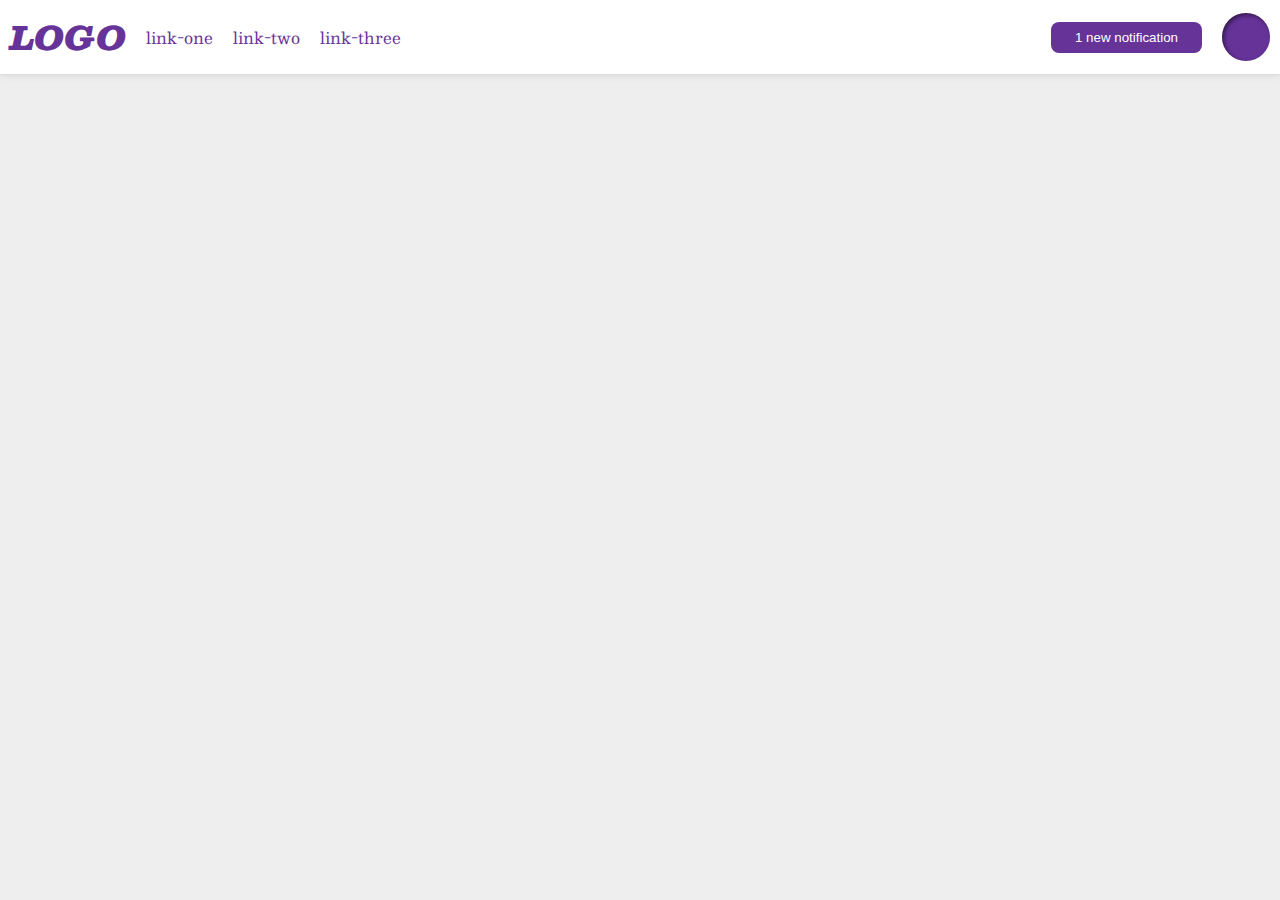
<file: flex/03-flex-header-2/index.html>
<!DOCTYPE html>
<html lang="en">
  <head>
    <meta charset="UTF-8">
    <meta http-equiv="X-UA-Compatible" content="IE=edge">
    <meta name="viewport" content="width=device-width, initial-scale=1.0">
    <title>Flex Header 2</title>
    <link rel="stylesheet" href="style.css">
  </head>
  <body>
    <div class="header">
      <div class="logo">
        LOGO
      </div>

      <div class="center-box">
        <ul class="links">
          <li><a href="google.com">link-one</a></li>
          <li><a href="google.com">link-two</a></li>
          <li><a href="google.com">link-three</a></li>
        </ul>
      </div>
      
      <button class="notifications">
        1 new notification
      </button>
      <div class="profile-image"></div>
    </div>
  </body>
</html>
</file>
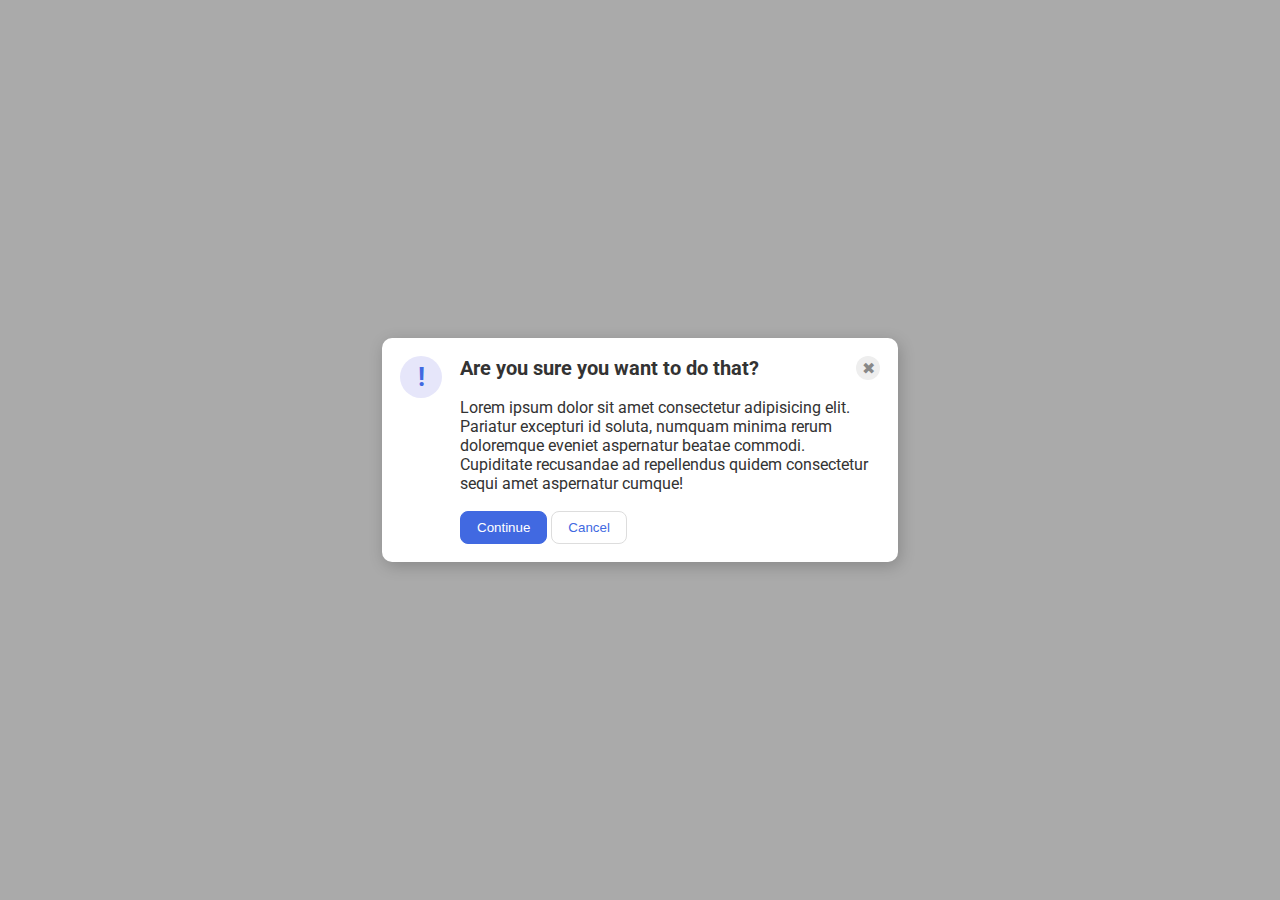
<file: flex/05-flex-modal/index.html>
<!DOCTYPE html>
<html lang="en">
  <head>
    <meta charset="UTF-8">
    <meta http-equiv="X-UA-Compatible" content="IE=edge">
    <meta name="viewport" content="width=device-width, initial-scale=1.0">
    <link rel="stylesheet" href="style.css">
    <title>Modal</title>
  </head>
  <body>
    <div class="modal">
      <div class="left">
        <div class="icon">!</div>
      </div>
      
      <div class="right">
        <div id="top">
          <div class="header">Are you sure you want to do that?</div>
          <div class="close-button">✖</div>
        </div>
        
        <div class="text">Lorem ipsum dolor sit amet consectetur adipisicing elit. Pariatur excepturi id soluta, numquam minima rerum doloremque eveniet aspernatur beatae commodi. Cupiditate recusandae ad repellendus quidem consectetur sequi amet aspernatur cumque!</div>
        <button class="continue">Continue</button>
        <button class="cancel">Cancel</button>
      </div>
      
    </div>
  </body>
</html>
</file>
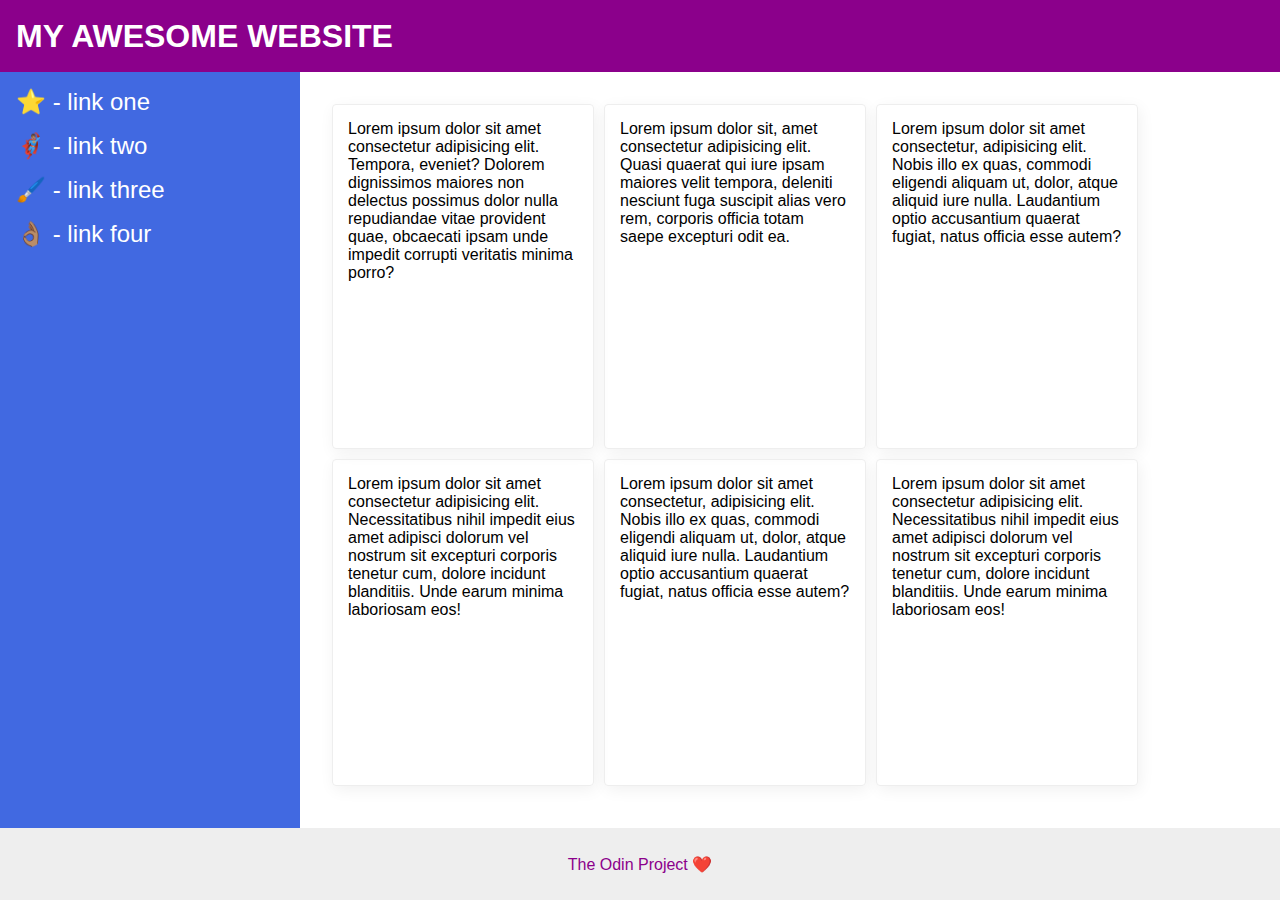
<file: flex/07-flex-layout-2/index.html>
<!DOCTYPE html>
<html lang="en">
  <head>
    <meta charset="UTF-8">
    <meta http-equiv="X-UA-Compatible" content="IE=edge">
    <meta name="viewport" content="width=device-width, initial-scale=1.0">
    <title>The Holy Grail</title>
    <link rel="stylesheet" href="style.css">
  </head>
  <body>
    <div class="header">
      MY AWESOME WEBSITE
    </div>
    
    <div class="center-block">
      <div class="sidebar">
        <ul>
          <li><a href="#">⭐ - link one</a></li>
          <li><a href="#">🦸🏽‍♂️ - link two</a></li>
          <li><a href="#">🖌️ - link three</a></li>
          <li><a href="#">👌🏽 - link four</a></li>
        </ul>
      </div>

      <div class="content">
        <div class="card">Lorem ipsum dolor sit amet consectetur adipisicing elit. Tempora, eveniet? Dolorem dignissimos maiores non delectus possimus dolor nulla repudiandae vitae provident quae, obcaecati ipsam unde impedit corrupti veritatis minima porro?</div>
        <div class="card">Lorem ipsum dolor sit, amet consectetur adipisicing elit. Quasi quaerat qui iure ipsam maiores velit tempora, deleniti nesciunt fuga suscipit alias vero rem, corporis officia totam saepe excepturi odit ea.</div>
        <div class="card">Lorem ipsum dolor sit amet consectetur, adipisicing elit. Nobis illo ex quas, commodi eligendi aliquam ut, dolor, atque aliquid iure nulla. Laudantium optio accusantium quaerat fugiat, natus officia esse autem?</div>
        <div class="card">Lorem ipsum dolor sit amet consectetur adipisicing elit. Necessitatibus nihil impedit eius amet adipisci dolorum vel nostrum sit excepturi corporis tenetur cum, dolore incidunt blanditiis. Unde earum minima laboriosam eos!</div>
        <div class="card">Lorem ipsum dolor sit amet consectetur, adipisicing elit. Nobis illo ex quas, commodi eligendi aliquam ut, dolor, atque aliquid iure nulla. Laudantium optio accusantium quaerat fugiat, natus officia esse autem?</div>
        <div class="card">Lorem ipsum dolor sit amet consectetur adipisicing elit. Necessitatibus nihil impedit eius amet adipisci dolorum vel nostrum sit excepturi corporis tenetur cum, dolore incidunt blanditiis. Unde earum minima laboriosam eos!</div>
      </div>
    </div>
    

    
    
    <div class="footer">
      The Odin Project ❤️
    </div>
  </body>
</html>
</file>
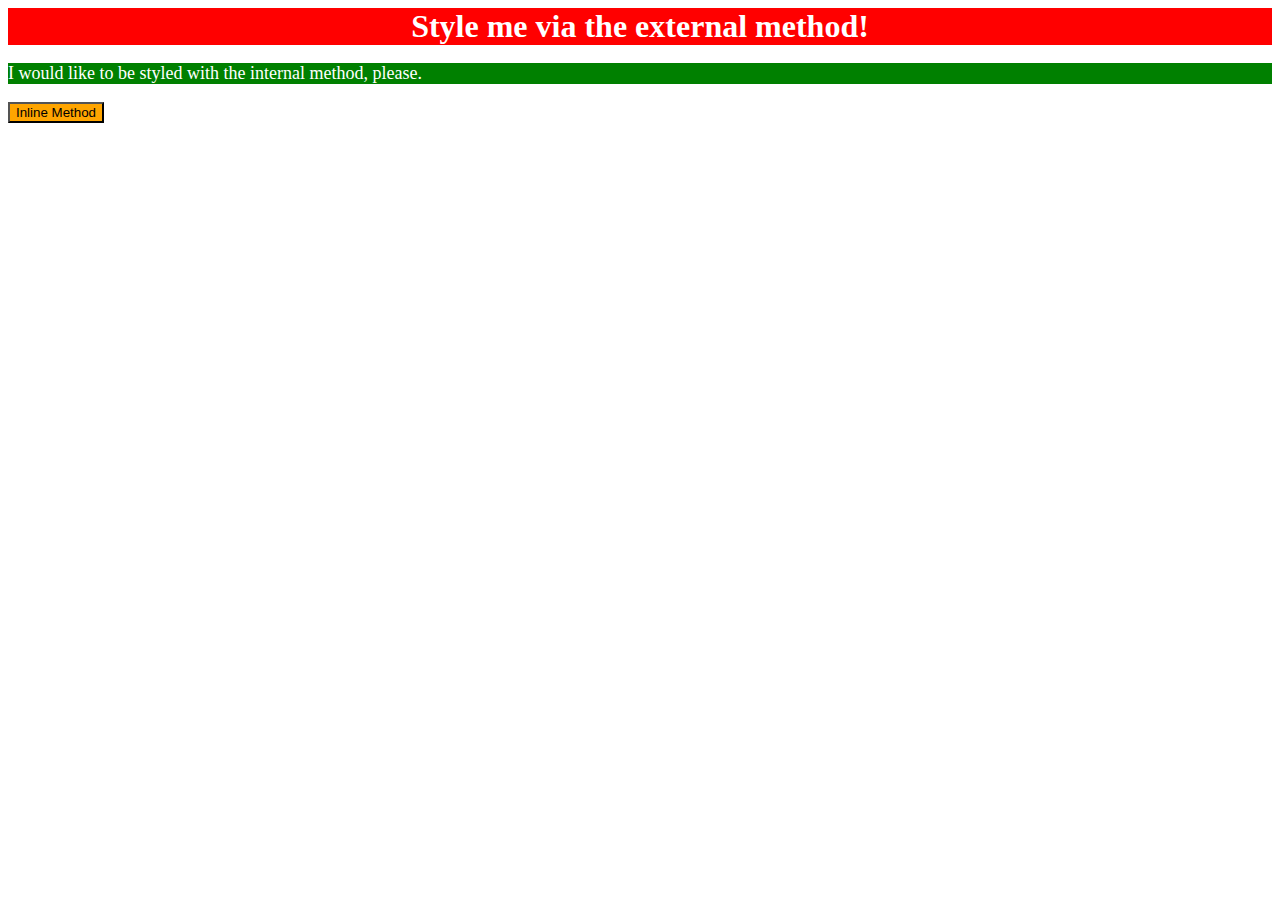
<file: foundations/01-css-methods/index.html>
<!DOCTYPE html>


<html lang="en">
  <head>
    <meta charset="UTF-8">
    <meta http-equiv="X-UA-Compatible" content="IE=edge">
    <meta name="viewport" content="width=device-width, initial-scale=1.0">
    <title>Methods for Adding CSS</title>



    <link rel="stylesheet" href="style.css">

    <style>
      p {
        background-color: green;
        color: white;
        font-size: 18px;
      }
    </style>

  </head>


  <body>
    <div>Style me via the external method!</div>
    <p>I would like to be styled with the internal method, please.</p>
    <button style="background-color: orange; font-size 18px">Inline Method</button>
  </body>

</html>

<!--
  * `div`: a red background, white text, a font size of 32px, center aligned, and bold
  * `p`: a green background, white text, and a font size of 18px
  * `button`: an orange background and a font size of 18px
-->
</file>
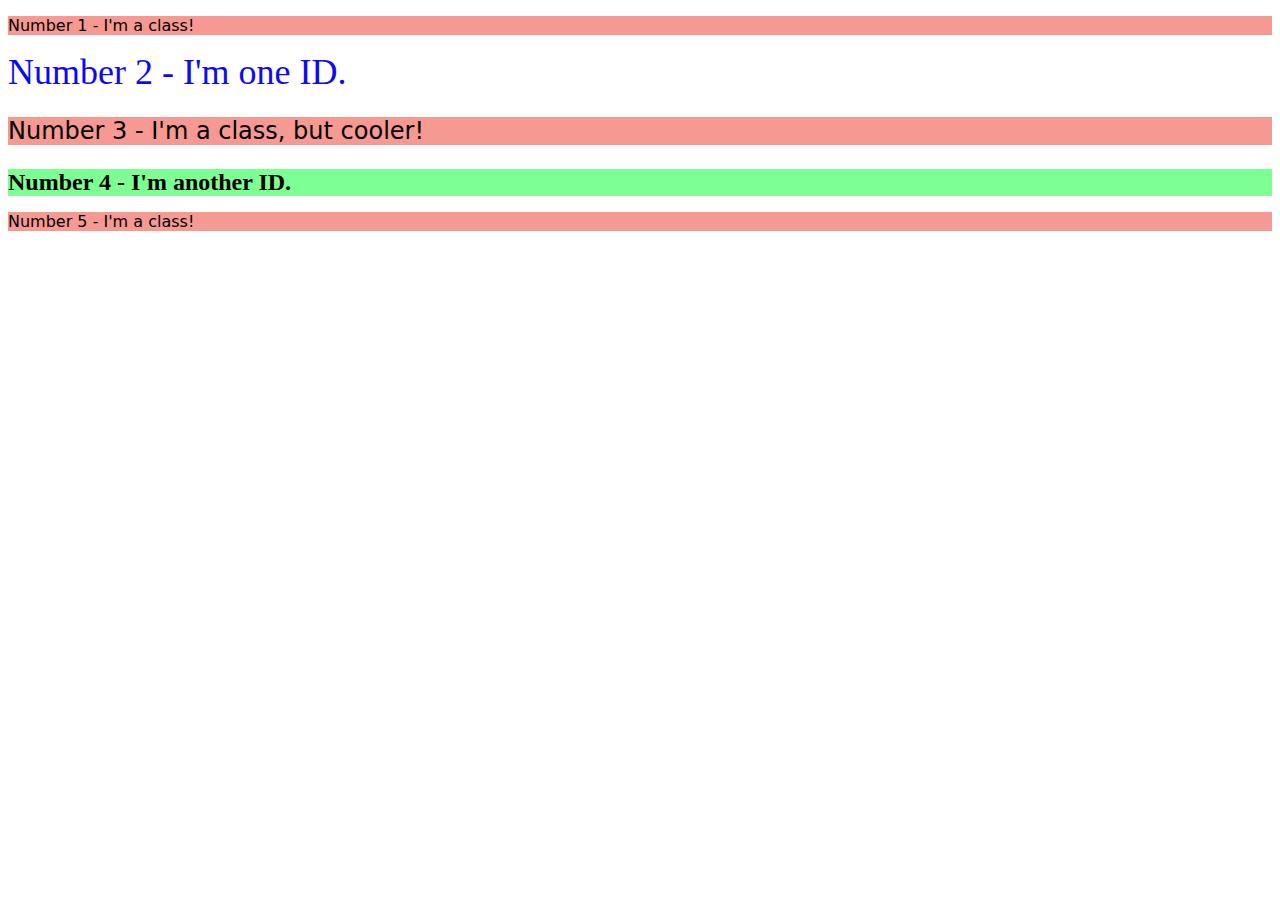
<file: foundations/02-class-id-selectors/index.html>
<!DOCTYPE html>
<html lang="en">
  <head>
    <meta charset="UTF-8">
    <meta http-equiv="X-UA-Compatible" content="IE=edge">
    <meta name="viewport" content="width=device-width, initial-scale=1.0">
    <title>Class and ID Selectors</title>
    <link rel="stylesheet" href="style.css">
  </head>

  <body>
    <p class="class1">Number 1 - I'm a class!</p>

    <div id="no2">Number 2 - I'm one ID.</div>

    <p class="class1 cool">Number 3 - I'm a class, but cooler!</p>

    <div id="no4">Number 4 - I'm another ID.</div>

    <p class="class1">Number 5 - I'm a class!</p>

  </body>
</html>
</file>
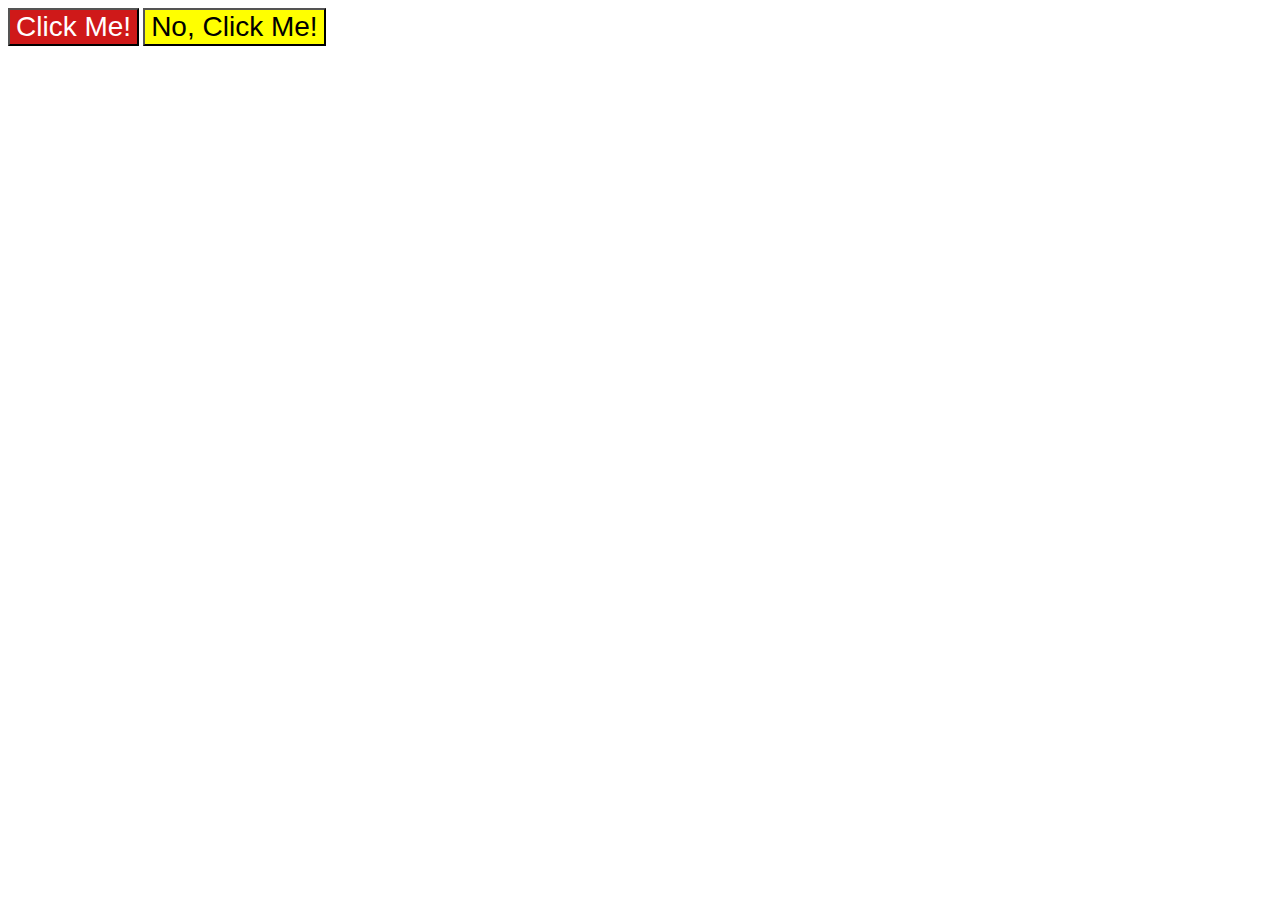
<file: foundations/03-grouping-selectors/index.html>
<!DOCTYPE html>
<html lang="en">
  <head>
    <meta charset="UTF-8">
    <meta http-equiv="X-UA-Compatible" content="IE=edge">
    <meta name="viewport" content="width=device-width, initial-scale=1.0">
    <title>Grouping Selectors</title>
    <link rel="stylesheet" href="style.css">
  </head>
  <body>
    <button class="no1">Click Me!</button>

    <button class="no2">No, Click Me!</button>

  </body>
</html>
</file>
<file: flex/03-flex-header-2/style.css>
/* this is some magical font-importing.  
you'll learn about it later. */
@import url('https://fonts.googleapis.com/css2?family=Besley:ital,wght@0,400;1,900&display=swap');

body {
  margin: 0;
  background: #eee;
  font-family: Besley, serif;
}

.header {
  background: white;
  border-bottom: 1px solid #ddd;
  box-shadow: 0 0 8px rgba(0,0,0,.1);

  display: flex;
  align-items: center;
}

.profile-image {
  background: rebeccapurple;
  box-shadow: inset 2px 2px 4px rgba(0,0,0,.5);
  border-radius: 50%;
  min-width: 48px;
  height:  48px;

  margin: 10px;

}

.center-box {
  margin: 10px;
  display: flex;
  justify-content: flex-start;
  /*this makes sure link-three does not overlap with notification and is arranged behind it*/
  flex: 0 0 auto;
}

.logo {
  color: rebeccapurple;
  font-size: 32px;
  font-weight: 900;
  font-style: italic;

  margin: 10px;
}

button {
  border: none;
  border-radius: 8px;
  background: rebeccapurple;
  color: white;
  padding: 8px 24px;
  
  margin: 10px 10px 10px auto;
  flex: 0 0 auto;
}

a {
  /* this removes the line under our links */
  text-decoration: none;
  color: rebeccapurple;
}

ul {
  list-style-type: none;

  display: flex;
  margin: 0;
  padding:0;
  gap: 20px;

}

li {
  flex: 0 0 auto;
}
</file>
<file: flex/05-flex-modal/style.css>
@import url('https://fonts.googleapis.com/css2?family=Roboto:wght@400;700&display=swap');

html, body {
  height: 100%;
}

body {
  font-family: Roboto, sans-serif;
  margin: 0;
  background: #aaa;
  color: #333;
  /* I'll give you this one for free lol */
  display: flex;
  align-items: center;
  justify-content: center;
}

.modal {
  background: white;
  width: 480px;
  border-radius: 10px;
  box-shadow: 2px 4px 16px rgba(0,0,0,.2);
}

.icon {
  color: royalblue;
  font-size: 26px;
  font-weight: 700;
  background: lavender;
  width: 42px;
  height: 42px;
  border-radius: 50%;
  display: flex;
  align-items: center;
  justify-content: center;
}

.close-button {
  background: #eee;
  border-radius: 50%;
  color: #888;
  font-weight: 400;
  font-size: 16px;
  height: 24px;
  width: 24px;
  display: flex;
  align-items: center;
  justify-content: center;
}

button {
  padding: 8px 16px;
  border-radius: 8px;
}

button.continue {
  background: royalblue;
  border: 1px solid royalblue;
  color: white;
}

button.cancel {
  background: white;
  border: 1px solid #ddd;
  color: royalblue;
}

/*solution*/
.modal {
  padding: 18px;
  display: flex;
}

.right {
  margin-left: 18px;

}

#top {
  display: flex;
  align-items: center;
}

.header {
  font-weight: bolder;
  font-size: 125%;
  margin-right: auto;
}

#top, .text {
  margin-bottom: 18px;;
}
</file>
<file: flex/07-flex-layout-2/style.css>
body {
  font-family: -apple-system, BlinkMacSystemFont, 'Segoe UI', Roboto, Oxygen, Ubuntu, Cantarell, 'Open Sans', 'Helvetica Neue', sans-serif;
  margin: 0;
  min-height: 100vh;
}

.header {
  height: 72px;
  background: darkmagenta;
  color: white;
}

.footer {
  height: 72px;
  background: #eee;
  color: darkmagenta;
}

.sidebar {
  width: 300px;
  background: royalblue;
}

.card {
  border: 1px solid #eee;
  box-shadow: 2px 4px 16px rgba(0,0,0,.06);
  border-radius: 4px;
}

/*SOLUTION*/

body {
  display: flex;
  flex-flow: column;
}

.header {
  font-size: 32px;
  font-weight: 900;
  padding: 0 16px;
  /* Below vertically centers header text */
  display: flex;
  align-items: center;
}

.center-block {
  flex: 1 1 auto;
  display: flex;
}

.footer {
  /* Below vertically and horizontally centers footer text */
  display: flex;
  justify-content: center;
  align-items: center;
}

div.sidebar {
  font-size: 24px;
  padding: 16px;
  box-sizing: border-box;
  /* Below prevents sidebar from growing or shrinking from the specified width of 300px */
  flex: 0 0 auto;
}

div.content {
  padding: 32px;
  /* Below arranges cards horizontally and wraps them */
  display: flex;
  flex-flow: row wrap;
}

div.card {
  padding: 15px;
  margin: 0 10px 10px 0;
  /* Below specifies width so that wrap can occur */
  width: 230px;
}

a {
  text-decoration: none;
  color: white;
}

ul {
  list-style: none;
  padding: 0;
  margin: 0;
}

li {
  margin: 0 0 16px 0;
}
</file>
<file: foundations/01-css-methods/style.css>
div {
    background-color: red;
    color: white;
    font-size: 32px;
    font-weight: bold;
    text-align: center;
}
</file>
<file: foundations/02-class-id-selectors/style.css>
.class1 {
    background-color: #f79993;
    font-family: Verdana, "DejaVu Sans", sans-serif;
}

.cool {
    font-size: 24px;
}

#no2 {
    color: rgb(13, 9, 245);
    font-size: 36px;
}

#no4 {
    background-color: #7dff93;
    font-size: 24px;
    font-weight: bold;
}
</file>
<file: foundations/03-grouping-selectors/style.css>
.no1,
.no2 {
    font-size: 28px;
    font-family: Helvetica, "Times New Roman", sans-serif;
}

.no1 {
    background-color: rgb(207, 25, 25);
    color: rgb(255, 255, 255);
}

.no2 {
    background-color: yellow;
}
</file>
